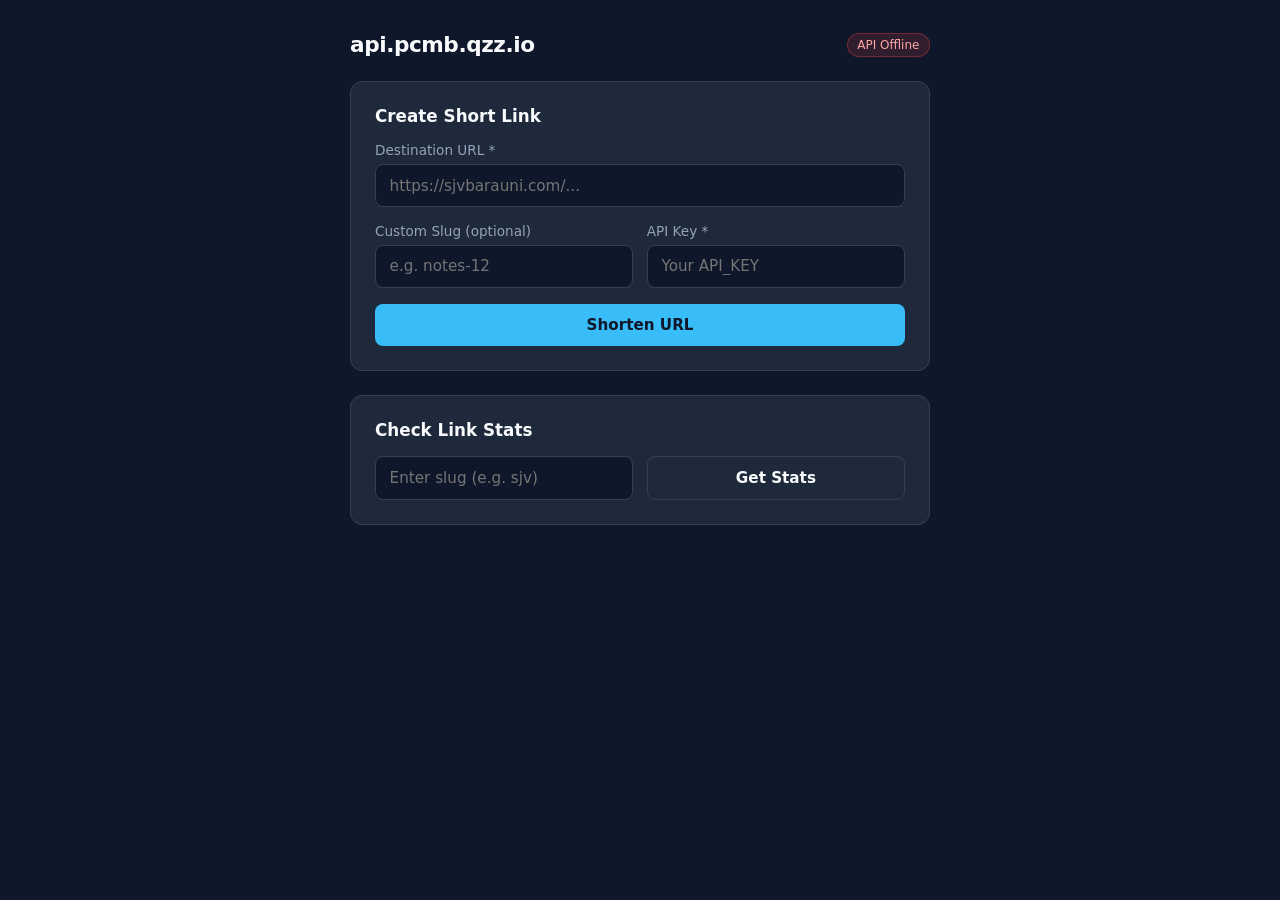
<file: short-link/index.html>
<!DOCTYPE html>
<html lang="en">
<head>
  <meta charset="UTF-8" />
  <meta name="viewport" content="width=device-width, initial-scale=1.0" />
  <title>PCMB Shortener — Link Dashboard</title>
  <style>
    :root {
      --bg: #0f172a;
      --card: #1e293b;
      --border: #334155;
      --text: #f8fafc;
      --muted: #94a3b8;
      --accent: #38bdf8;
      --accent-hover: #0ea5e9;
      --success: #22c55e;
      --error: #ef4444;
    }

    * {
      box-sizing: border-box;
      margin: 0;
      padding: 0;
      font-family: system-ui, -apple-system, BlinkMacSystemFont, "Segoe UI", Roboto, sans-serif;
    }

    body {
      background: var(--bg);
      color: var(--text);
      min-height: 100vh;
      display: flex;
      justify-content: center;
      padding: 2rem 1rem;
    }

    .container {
      width: 100%;
      max-width: 580px;
      display: flex;
      flex-direction: column;
      gap: 1.5rem;
    }

    header {
      display: flex;
      justify-content: space-between;
      align-items: center;
    }

    header h1 {
      font-size: 1.35rem;
      font-weight: 700;
      letter-spacing: -0.02em;
    }

    .badge {
      font-size: 0.75rem;
      padding: 0.25rem 0.6rem;
      border-radius: 999px;
      background: rgba(34, 197, 94, 0.15);
      color: var(--success);
      border: 1px solid rgba(34, 197, 94, 0.3);
    }

    .card {
      background: var(--card);
      border: 1px solid var(--border);
      border-radius: 12px;
      padding: 1.5rem;
      display: flex;
      flex-direction: column;
      gap: 1rem;
    }

    .card h2 {
      font-size: 1.05rem;
      font-weight: 600;
      color: var(--text);
    }

    .field {
      display: flex;
      flex-direction: column;
      gap: 0.4rem;
    }

    label {
      font-size: 0.85rem;
      color: var(--muted);
      font-weight: 500;
    }

    input {
      background: var(--bg);
      border: 1px solid var(--border);
      color: var(--text);
      padding: 0.7rem 0.85rem;
      border-radius: 8px;
      font-size: 0.95rem;
      outline: none;
      transition: border-color 0.15s;
    }

    input:focus {
      border-color: var(--accent);
    }

    .row {
      display: grid;
      grid-template-columns: 1fr 1fr;
      gap: 0.85rem;
    }

    @media (max-width: 500px) {
      .row {
        grid-template-columns: 1fr;
      }
    }

    button {
      background: var(--accent);
      color: #0f172a;
      border: none;
      padding: 0.75rem 1rem;
      border-radius: 8px;
      font-weight: 600;
      font-size: 0.95rem;
      cursor: pointer;
      transition: background 0.15s;
    }

    button:hover {
      background: var(--accent-hover);
    }

    button:disabled {
      opacity: 0.6;
      cursor: not-allowed;
    }

    button.secondary {
      background: transparent;
      color: var(--text);
      border: 1px solid var(--border);
    }

    button.secondary:hover {
      background: rgba(255, 255, 255, 0.05);
    }

    .status {
      font-size: 0.88rem;
      padding: 0.75rem;
      border-radius: 8px;
      display: none;
      word-break: break-all;
    }

    .status.error {
      display: block;
      background: rgba(239, 68, 68, 0.12);
      border: 1px solid rgba(239, 68, 68, 0.35);
      color: #fca5a5;
    }

    .status.success {
      display: flex;
      justify-content: space-between;
      align-items: center;
      gap: 0.75rem;
      background: rgba(34, 197, 94, 0.12);
      border: 1px solid rgba(34, 197, 94, 0.35);
      color: #86efac;
    }

    .status a {
      color: var(--accent);
      text-decoration: underline;
    }

    .stats-grid {
      display: grid;
      grid-template-columns: repeat(2, 1fr);
      gap: 0.75rem;
      margin-top: 0.25rem;
    }

    .stat-box {
      background: var(--bg);
      border: 1px solid var(--border);
      border-radius: 8px;
      padding: 0.75rem;
    }

    .stat-label {
      font-size: 0.75rem;
      color: var(--muted);
    }

    .stat-value {
      font-size: 1.05rem;
      font-weight: 600;
      margin-top: 0.2rem;
      word-break: break-word;
    }

    .history-list {
      display: flex;
      flex-direction: column;
      gap: 0.6rem;
    }

    .history-item {
      background: var(--bg);
      border: 1px solid var(--border);
      border-radius: 8px;
      padding: 0.65rem 0.85rem;
      display: flex;
      justify-content: space-between;
      align-items: center;
      gap: 0.5rem;
      font-size: 0.85rem;
    }

    .history-links {
      overflow: hidden;
      text-overflow: ellipsis;
      white-space: nowrap;
    }

    .history-links a {
      color: var(--accent);
      font-weight: 600;
      text-decoration: none;
    }

    .history-target {
      color: var(--muted);
      font-size: 0.78rem;
      overflow: hidden;
      text-overflow: ellipsis;
    }
  </style>
</head>
<body>
  <div class="container">
    <header>
      <h1>api.pcmb.qzz.io</h1>
      <span id="apiStatus" class="badge">Checking API...</span>
    </header>

    <!-- Create Short Link Card -->
    <form id="shortenForm" class="card">
      <h2>Create Short Link</h2>

      <div class="field">
        <label for="targetUrl">Destination URL *</label>
        <input type="url" id="targetUrl" placeholder="https://sjvbarauni.com/..." required />
      </div>

      <div class="row">
        <div class="field">
          <label for="customSlug">Custom Slug (optional)</label>
          <input type="text" id="customSlug" placeholder="e.g. notes-12" pattern="[a-zA-Z0-9_-]{3,24}" />
        </div>
        <div class="field">
          <label for="apiKey">API Key *</label>
          <input type="password" id="apiKey" placeholder="Your API_KEY" required />
        </div>
      </div>

      <button type="submit" id="submitBtn">Shorten URL</button>
      <div id="createResult" class="status"></div>
    </form>

    <!-- Check Link Stats Card -->
    <form id="statsForm" class="card">
      <h2>Check Link Stats</h2>
      <div class="row">
        <input type="text" id="statsSlug" placeholder="Enter slug (e.g. sjv)" required />
        <button type="submit" class="secondary">Get Stats</button>
      </div>
      <div id="statsError" class="status"></div>
      <div id="statsOutput" class="stats-grid" style="display: none;">
        <div class="stat-box">
          <div class="stat-label">Total Clicks</div>
          <div class="stat-value" id="statClicks">0</div>
        </div>
        <div class="stat-box">
          <div class="stat-label">Last Clicked</div>
          <div class="stat-value" id="statLastClick">Never</div>
        </div>
        <div class="stat-box" style="grid-column: span 2;">
          <div class="stat-label">Target URL</div>
          <div class="stat-value" id="statTarget" style="font-size: 0.85rem;">—</div>
        </div>
      </div>
    </form>

    <!-- Local Recent Links -->
    <div class="card" id="historyCard" style="display: none;">
      <h2>Recent Links (This Browser)</h2>
      <div id="historyList" class="history-list"></div>
    </div>
  </div>

  <script>
    const API_BASE = 'https://api.pcmb.qzz.io';

    const apiKeyInput = document.getElementById('apiKey');
    const savedKey = sessionStorage.getItem('shortener_api_key');
    if (savedKey) apiKeyInput.value = savedKey;

    // Health ping
    fetch(`${API_BASE}/api/health`)
      .then((res) => res.ok ? res.json() : Promise.reject())
      .then((data) => {
        const badge = document.getElementById('apiStatus');
        badge.textContent = `Online · ${data.rssMB} MB RAM`;
      })
      .catch(() => {
        const badge = document.getElementById('apiStatus');
        badge.textContent = 'API Offline';
        badge.style.color = '#fca5a5';
        badge.style.background = 'rgba(239, 68, 68, 0.15)';
        badge.style.borderColor = 'rgba(239, 68, 68, 0.35)';
      });

    // Create short link
    document.getElementById('shortenForm').addEventListener('submit', async (e) => {
      e.preventDefault();
      const btn = document.getElementById('submitBtn');
      const resultBox = document.getElementById('createResult');
      const url = document.getElementById('targetUrl').value.trim();
      const slug = document.getElementById('customSlug').value.trim();
      const apiKey = apiKeyInput.value.trim();

      sessionStorage.setItem('shortener_api_key', apiKey);
      btn.disabled = true;
      btn.textContent = 'Creating...';
      resultBox.className = 'status';
      resultBox.innerHTML = '';

      try {
        const payload = slug ? { url, slug } : { url };
        const res = await fetch(`${API_BASE}/api/shorten`, {
          method: 'POST',
          headers: {
            'Content-Type': 'application/json',
            'Authorization': `Bearer ${apiKey}`
          },
          body: JSON.stringify(payload)
        });

        const data = await res.json();
        if (!res.ok) {
          throw new Error(data.error || `Request failed (${res.status})`);
        }

        resultBox.className = 'status success';
        resultBox.innerHTML = `
          <span>Created: <a href="${data.shortUrl}" target="_blank" rel="noopener">${data.shortUrl}</a></span>
          <button type="button" class="secondary" style="padding: 0.35rem 0.65rem; font-size: 0.8rem;" onclick="copyText('${data.shortUrl}', this)">Copy</button>
        `;

        saveHistory(data);
        document.getElementById('targetUrl').value = '';
        document.getElementById('customSlug').value = '';
      } catch (err) {
        resultBox.className = 'status error';
        resultBox.textContent = err.message;
      } finally {
        btn.disabled = false;
        btn.textContent = 'Shorten URL';
      }
    });

    // Check stats
    document.getElementById('statsForm').addEventListener('submit', async (e) => {
      e.preventDefault();
      const slug = document.getElementById('statsSlug').value.trim();
      const errBox = document.getElementById('statsError');
      const outBox = document.getElementById('statsOutput');

      errBox.className = 'status';
      outBox.style.display = 'none';

      try {
        const res = await fetch(`${API_BASE}/api/stats/${encodeURIComponent(slug)}`);
        const data = await res.json();
        if (!res.ok) {
          throw new Error(data.error || `Failed (${res.status})`);
        }

        document.getElementById('statClicks').textContent = data.clicks ?? 0;
        document.getElementById('statLastClick').textContent = data.lastClickedAt
          ? new Date(data.lastClickedAt).toLocaleString()
          : 'Never';
        document.getElementById('statTarget').textContent = data.targetUrl;
        outBox.style.display = 'grid';
      } catch (err) {
        errBox.className = 'status error';
        errBox.textContent = err.message;
      }
    });

    function copyText(text, btn) {
      navigator.clipboard.writeText(text);
      const old = btn.textContent;
      btn.textContent = 'Copied!';
      setTimeout(() => { btn.textContent = old; }, 1500);
    }

    function saveHistory(item) {
      const list = JSON.parse(localStorage.getItem('short_links_history') || '[]');
      const filtered = list.filter((x) => x.slug !== item.slug);
      filtered.unshift(item);
      localStorage.setItem('short_links_history', JSON.stringify(filtered.slice(0, 10)));
      renderHistory();
    }

    function renderHistory() {
      const list = JSON.parse(localStorage.getItem('short_links_history') || '[]');
      const card = document.getElementById('historyCard');
      const container = document.getElementById('historyList');
      if (!list.length) {
        card.style.display = 'none';
        return;
      }
      card.style.display = 'flex';
      container.innerHTML = list.map((item) => `
        <div class="history-item">
          <div class="history-links">
            <a href="${item.shortUrl}" target="_blank" rel="noopener">${item.shortUrl}</a>
            <div class="history-target">${item.targetUrl}</div>
          </div>
          <button type="button" class="secondary" style="padding: 0.3rem 0.6rem; font-size: 0.78rem;" onclick="copyText('${item.shortUrl}', this)">Copy</button>
        </div>
      `).join('');
    }

    renderHistory();
  </script>
</body>
</html>
</file>
